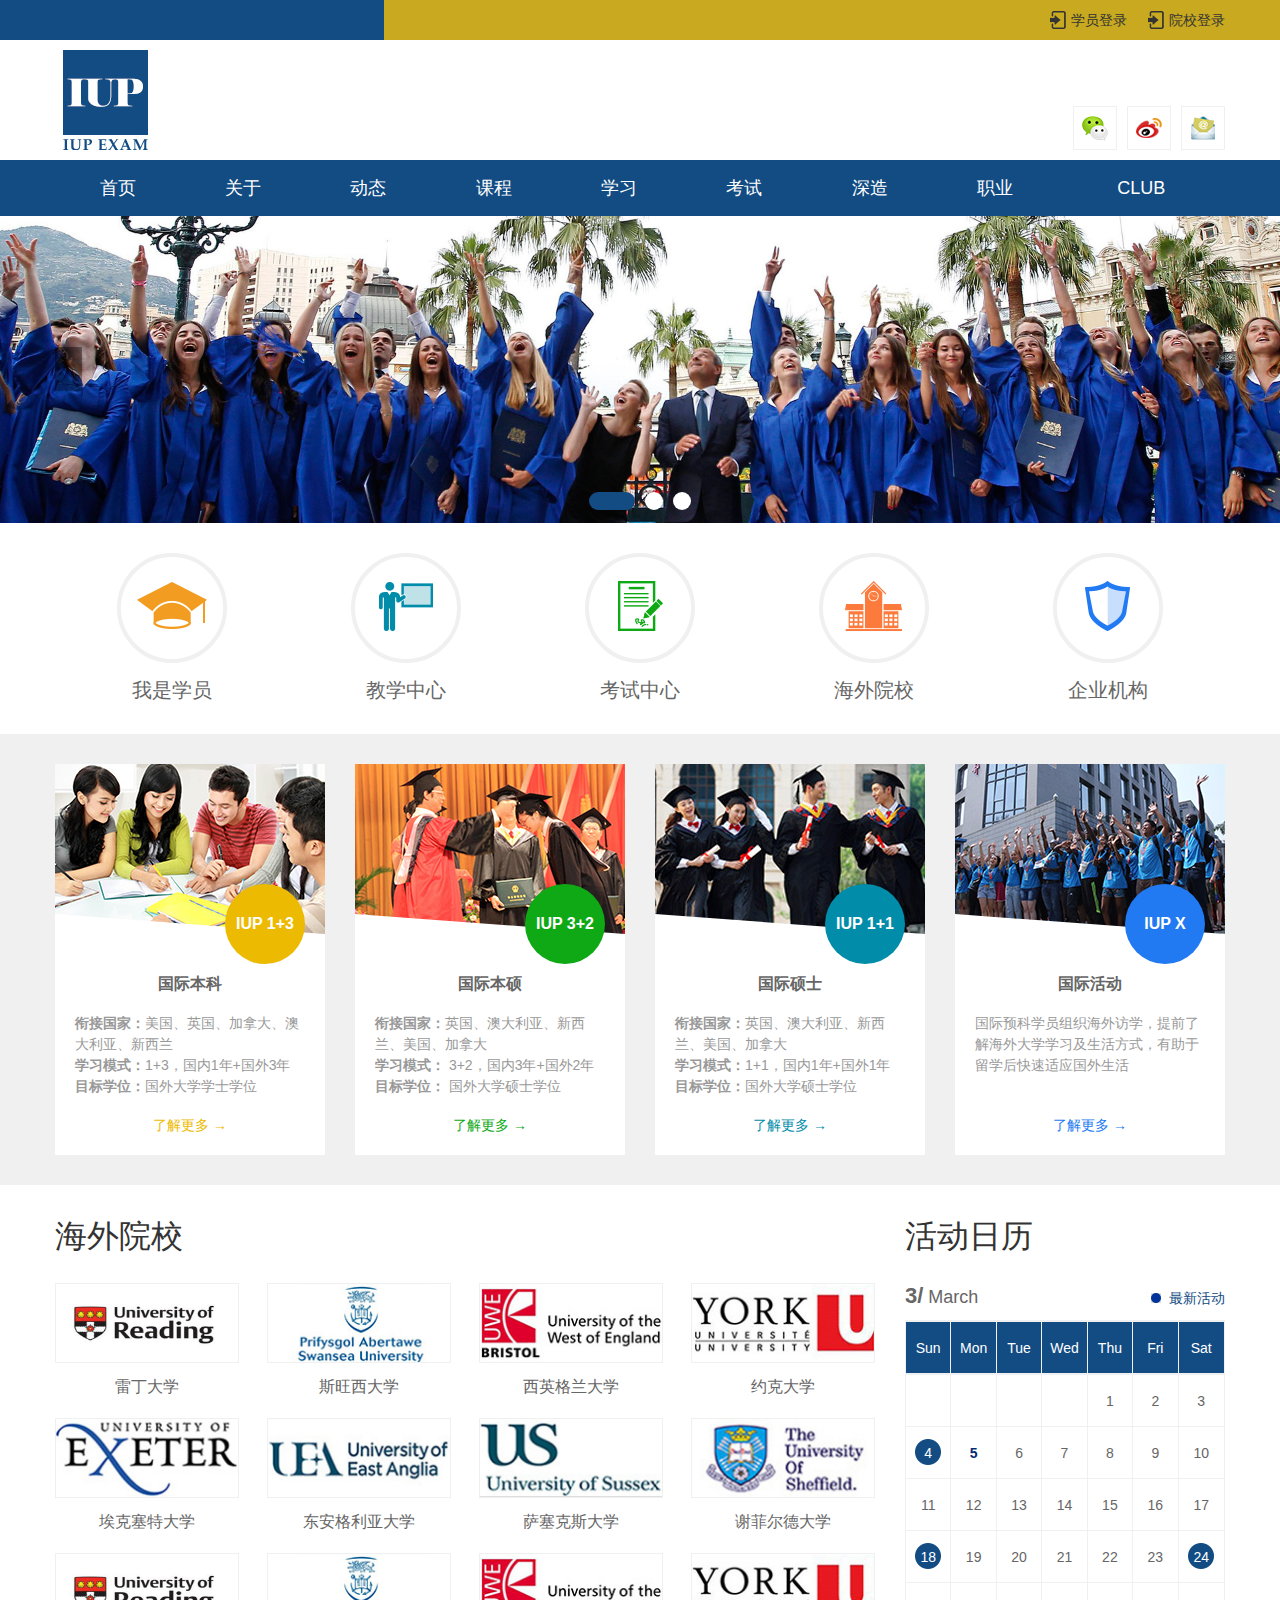
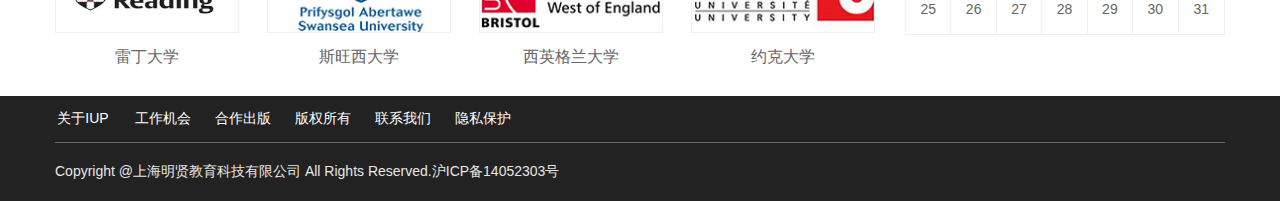
<file: index.html>
<!DOCTYPE html>
<html>
<head lang="en">
    <meta charset="UTF-8">
    <title>iup</title>
    <script src="js/jquery-1.9.0.min.js"></script>
    <link href="css/swiper-3.4.1.min.css" rel="stylesheet">
    <link href="css/style.css" rel="stylesheet">
</head>
<body>
<!--signUp-->
<section class="opc-bg signUp-box">
    <div class="login">
        <div class="tag-drag"></div>
        <div class="l-head">
            <div class="close"></div>
            <h2 class="left"><img src="images/logo.jpg"></h2>
            <div class="right">
                <div class="username-login">
                    · 学员登录
                </div>
            </div>
        </div>
        <form id="demo" autocomplete="off">
        <div class="informatin">
            <div class="inpBox first">
                <input class="control" type="text" placeholder="用户名/邮箱/手机" name="username">
            </div>
            <div class="prompot"></div>
            <div class="inpBox second">
                <input class="control" type="password" name="password" id="password" placeholder="密码">
            </div>
            <div class="prompot"></div>
            <div class="remeber">
                <input type="checkbox" checked>
                <label>下次自动登录</label>
            </div>
            <div class="btn overflowh">
                <input type="submit" value="登 录" class="left">
            </div>
            <div class="carry overflowh">
                <a href=""class="left">忘记密码？</a>
                <a href=""class="right">短信快捷登录</a>
            </div>
        </div>
        </form>

    </div>
</section>

<section class="opc-bg signIn-box">
    <div class="login">
        <div class="tag-drag"></div>
        <div class="l-head">
            <div class="close"></div>
            <h2 class="left"><img src="images/logo.jpg"></h2>
            <div class="right">
                <div class="username-login">
                    · 院校登录
                </div>
            </div>
        </div>
        <form id="" autocomplete="off">
            <div class="informatin">
                <div class="inpBox first">
                    <input class="control" type="text" placeholder="用户名/邮箱/手机" name="username">
                </div>
                <div class="prompot"></div>
                <div class="inpBox second">
                    <input class="control" type="password" name="password" placeholder="密码">
                </div>
                <div class="prompot"></div>
                <div class="remeber">
                    <input type="checkbox" checked>
                    <label>下次自动登录</label>
                </div>
                <div class="btn overflowh">
                    <input type="submit" value="登 录" class="left">
                </div>
                <div class="carry overflowh">
                    <a href=""class="left">忘记密码？</a>
                    <a href=""class="right">短信快捷登录</a>
                </div>
            </div>
        </form>

    </div>
</section>
<!--signIn-->
<!--<section class="opc-bg signIn-box">-->
    <!--<div class="login">-->
        <!--<div class="tag-drag"></div>-->
        <!--<div class="l-head">-->
            <!--<div class="close"></div>-->
            <!--<h2 class="left"><img src="images/logo.jpg"></h2>-->
            <!--<div class="right">-->
                <!--<div class="username-login">-->
                    <!--· 注册IUP学员-->
                <!--</div>-->
            <!--</div>-->
        <!--</div>-->
        <!--<form autocomplete="off">-->
            <!--<div class="informatin">-->
                <!--<div class="inpBox first">-->
                    <!--<input class="control" type="text" placeholder="请设置用户名" name="username">-->
                <!--</div>-->
                <!--<div class="prompot"></div>-->
                <!--<div class="inpBox second">-->
                    <!--<input class="control" type="text" placeholder="请设置8位数密码">-->
                <!--</div>-->
                <!--<div class="prompot"></div>-->
                <!--<div class="inpBox second">-->
                    <!--<input class="control" type="text" placeholder="请再次输入8位数密码">-->
                <!--</div>-->
                <!--<div class="prompot"></div>-->
                <!--<div class="inpBox fourth">-->
                    <!--<div class="verify overflowh">-->
                        <!--<input type="text" placeholder="请输入手机号码">-->
                        <!--<button class="getVerify" style="border: none">获取验证码</button>-->
                    <!--</div>-->
                <!--</div>-->
                <!--<div class="prompot"></div>-->
                <!--<div class="inpBox second">-->
                    <!--<input class="control" type="text" placeholder="请输入六位数验证码">-->
                <!--</div>-->
                <!--<div class="prompot"></div>-->
                <!--<div class="btn overflowh">-->
                    <!--<input type="submit" value="提交注册">-->
                <!--</div>-->
                <!--<div class="carry overflowh">-->
                    <!--<i>注册表示同意</i><a href="./privacy.html" target="_blank">-->
                    <!--《用户隐私政策及协议》</a>-->
                <!--</div>-->
            <!--</div>-->
        <!--</form>-->
    <!--</div>-->
<!--</section>-->
<!--header-->
<header>
    <div class="line overflowh">
        <div class="line-one">
            <div class="left"></div>
            <div class="right"></div>
        </div>
        <div class="line-two suit-contain">
            <div class="line-list">
                <a class="signUp">学员登录</a>
                <a class="signIn">院校登录</a>
            </div>
        </div>
    </div>
    <div class="suit-contain overflowh">
        <div class="logo left">
            <img src="images/logo.jpg">
        </div>
        <ul class="icon-wrapper right">
            <li>
                <a href="">
                    <img src="images/wx.png">
                </a>
            </li>
            <li>
                <a href="">
                    <img src="images/wb.png">
                </a>
            </li>
            <li>
                <a href="">
                    <img src="images/email.png">
                </a>
            </li>
        </ul>
    </div>
</header>

<!--nav-->
<nav>
    <ul class="nav-wrapper suit-contain">
        <li>
            <a href="index.html" target="_blank">首页</a>
        </li>
        <li>
            <a href="index.html" target="_blank">关于</a>
        </li>
        <li>
            <a href="new.html" target="_blank">动态</a>
        </li>
        <li>
            <a href="index.html" target="_blank">课程</a>
        </li>
        <li>
            <a href="index.html" target="_blank">学习</a>
        </li>
        <li>
            <a href="index.html" target="_blank">考试</a>
        </li>
        <li>
            <a href="index.html" target="_blank">深造</a>
        </li>
        <li>
            <a href="index.html" target="_blank">职业</a>
        </li>
        <li>
            <a href="index.html" target="_blank">CLUB</a>
        </li>
    </ul>
</nav>

<!--banner-->
<section class="banner">
    <div class="swiper-container">
        <div class="swiper-wrapper">
            <div class="swiper-slide">
                <img src="images/banner2.jpg">
            </div>
            <div class="swiper-slide">
                <img src="images/banner3.jpg">
            </div>
            <div class="swiper-slide">
                <img src="images/banner5.jpg">
            </div>
        </div>
        <div class="swiper-pagination"></div>
        <div class="swiper-button-prev"></div>
        <div class="swiper-button-next"></div>
    </div>
</section>

<!--one line-->
<section class="click-menu suit-contain">
    <ul>
        <li>
            <a href="">
                <div class="menu-list">
                    <img src="images/list1.png">
                </div>
                <span>我是学员</span>
            </a>
        </li>
        <li>
            <a href="">
                <div class="menu-list">
                    <img src="images/list2.png">
                </div>
                <span>教学中心</span>
            </a>
        </li>
        <li>
            <a href="">
                <div class="menu-list">
                    <img src="images/list3.png">
                </div>
                <span>考试中心</span>
            </a>
        </li>
        <li>
            <a href="">
                <div class="menu-list">
                    <img src="images/list4.png">
                </div>
                <span>海外院校</span>
            </a>
        </li>
        <li>
            <a href="">
                <div class="menu-list">
                    <img src="images/list5.png">
                </div>
                <span>企业机构</span>
            </a>
        </li>
    </ul>
</section>

<!--two line-->
<section class="two-line bgclor">
    <ul class="suit-contain">
        <li class="two-l-list">
            <div class="l-list-t">
                <div class="img-box">
                    <img src="images/jd7.jpg">
                </div>
                <div class="t-title">
                    <div class="t-t-main">IUP 1+3</div>
                </div>
            </div>
            <div class="l-list-text">
                <h3>国际本科</h3>
                <p> <strong>衔接国家：</strong>美国、英国、加拿大、澳大利亚、新西兰 <br>
                    <strong>学习模式：</strong>1+3，国内1年+国外3年 <br>
                    <strong>目标学位：</strong>国外大学学士学位
                </p>
                <a href="">了解更多 →</a>
            </div>
        </li>
        <li class="two-l-list">
            <div class="l-list-t">
                <div class="img-box">
                    <img src="images/jd5.jpg">
                </div>
                <div class="t-title">
                    <div class="t-t-main">IUP 3+2</div>
                </div>
            </div>
            <div class="l-list-text">
                <h3>国际本硕</h3>
                <p> <strong>衔接国家：</strong>英国、澳大利亚、新西兰、美国、加拿大 <br>
                    <strong>学习模式：</strong> 3+2，国内3年+国外2年 <br>
                    <strong>目标学位：</strong> 国外大学硕士学位
                </p>
                <a href="">了解更多 →</a>
            </div>
        </li>
        <li class="two-l-list">
            <div class="l-list-t">
                <div class="img-box">
                    <img src="images/jd1.jpg">
                </div>
                <div class="t-title">
                    <div class="t-t-main">IUP 1+1</div>
                </div>
            </div>
            <div class="l-list-text">
                <h3>国际硕士</h3>
                <p>
                    <strong>衔接国家：</strong>英国、澳大利亚、新西兰、美国、加拿大 <br>
                    <strong>学习模式：</strong>1+1，国内1年+国外1年 <br>
                    <strong>目标学位：</strong>国外大学硕士学位
                </p>
                <a href="">了解更多 →</a>
            </div>
        </li>
        <li class="two-l-list">
            <div class="l-list-t">
                <div class="img-box">
                    <img src="images/jd8.jpg">
                </div>
                <div class="t-title">
                    <div class="t-t-main">IUP X</div>
                </div>
            </div>
            <div class="l-list-text">
                <h3>国际活动</h3>
                <p>国际预科学员组织海外访学，提前了解海外大学学习及生活方式，有助于留学后快速适应国外生活 <br><br>
                </p>
                <a href="">了解更多 →</a>
            </div>
        </li>
    </ul>
</section>

<!--three line-->
<section class="three-line">
    <div class="suit-contain overflowh">
        <div class="college-part left">
            <h1 class="title">海外院校
            </h1>
            <ul class="coll-list">
                <li>
                    <a href="">
                        <img src="images/college1.jpg">
                        <span>雷丁大学</span>
                    </a>
                </li>
                <li>
                    <a href="">
                        <img src="images/college2.jpg">
                        <span>斯旺西大学</span>
                    </a>
                </li>
                <li>
                    <a href="">
                        <img src="images/college3.jpg">
                        <span>西英格兰大学</span>
                    </a>
                </li>
                <li>
                    <a href="">
                        <img src="images/college4.jpg">
                        <span>约克大学</span>
                    </a>
                </li>
                <li>
                    <a href="">
                        <img src="images/college5.jpg">
                        <span>埃克塞特大学</span>
                    </a>
                </li>
                <li>
                    <a href="">
                        <img src="images/college6.jpg">
                        <span>东安格利亚大学</span>
                    </a>
                </li>
                <li>
                    <a href="">
                        <img src="images/college7.jpg">
                        <span>萨塞克斯大学</span>
                    </a>
                </li>
                <li>
                    <a href="">
                        <img src="images/college8.jpg">
                        <span>谢菲尔德大学</span>
                    </a>
                </li>
                <li>
                    <a href="">
                        <img src="images/college1.jpg">
                        <span>雷丁大学</span>
                    </a>
                </li>
                <li>
                    <a href="">
                        <img src="images/college2.jpg">
                        <span>斯旺西大学</span>
                    </a>
                </li>
                <li>
                    <a href="">
                        <img src="images/college3.jpg">
                        <span>西英格兰大学</span>
                    </a>
                </li>
                <li>
                    <a href="">
                        <img src="images/college4.jpg">
                        <span>约克大学</span>
                    </a>
                </li>
            </ul>
        </div>
        <div class="act-date right">
            <h1 class="title">活动日历</h1>
            <div class="act-int overflowh">
                <div class="left month">
                    <strong>3/</strong>
                    March
                </div>
                <div class="right act-text">
                    最新活动
                </div>
            </div>
            <div class="data-list">
                <ul class="data-wk">
                    <li>Sun</li>
                    <li>Mon</li>
                    <li>Tue</li>
                    <li>Wed</li>
                    <li>Thu</li>
                    <li>Fri</li>
                    <li>Sat</li>
                </ul>
                <ul class="data-day">
                    <li></li>
                    <li></li>
                    <li></li>
                    <li></li>
                    <li>1</li>
                    <li>2</li>
                    <li>3</li>
                    <li class="current">4</li>
                    <li style="color: #062b75;font-weight: 600">5</li>
                    <li>6</li>
                    <li>7</li>
                    <li>8</li>
                    <li>9</li>
                    <li>10</li>
                    <li>11</li>
                    <li>12</li>
                    <li>13</li>
                    <li>14</li>
                    <li>15</li>
                    <li>16</li>
                    <li>17</li>
                    <li class="current">18</li>
                    <li>19</li>
                    <li>20</li>
                    <li>21</li>
                    <li>22</li>
                    <li>23</li>
                    <li class="current">24</li>
                    <li>25</li>
                    <li>26</li>
                    <li>27</li>
                    <li>28</li>
                    <li>29</li>
                    <li>30</li>
                    <li>31</li>
                </ul>
            </div>
        </div>
    </div>
</section>

<footer>
    <div class="suit-contain">
        <ul>
            <li>
                <a href="">关于IUP</a>
            </li>
            <li>
                <a href="">工作机会</a>
            </li>
            <li>
                <a href="">合作出版</a>
            </li>
            <li>
                <a href="">版权所有</a>
            </li>
            <li>
                <a href="">联系我们</a>
            </li>
            <li>
                <a href="">隐私保护</a>
            </li>
        </ul>
        <p>Copyright @上海明贤教育科技有限公司 All Rights Reserved.沪ICP备14052303号</p>
    </div>
</footer>
<script src="js/swiper-3.4.1.jquery.min.js"></script>
<script src="js/controller.js"></script>
<script src="js/initSwiper.js"></script>
<script src="js/calendar.js"></script>
<script src="js/drag.js"></script>
<script src="js/validate-1.14.0.min.js"></script>
<script src="js/demo.js"></script>
<script src="js/login.js"></script>
<script src="js/popups.js"></script>
<script>
var login = document.querySelectorAll('.login');
for(var i=0;i<login.length;i++){
    let loginTag = login[i].children[0];
    drag(loginTag)
}
</script>
</body>
</html>
</file>
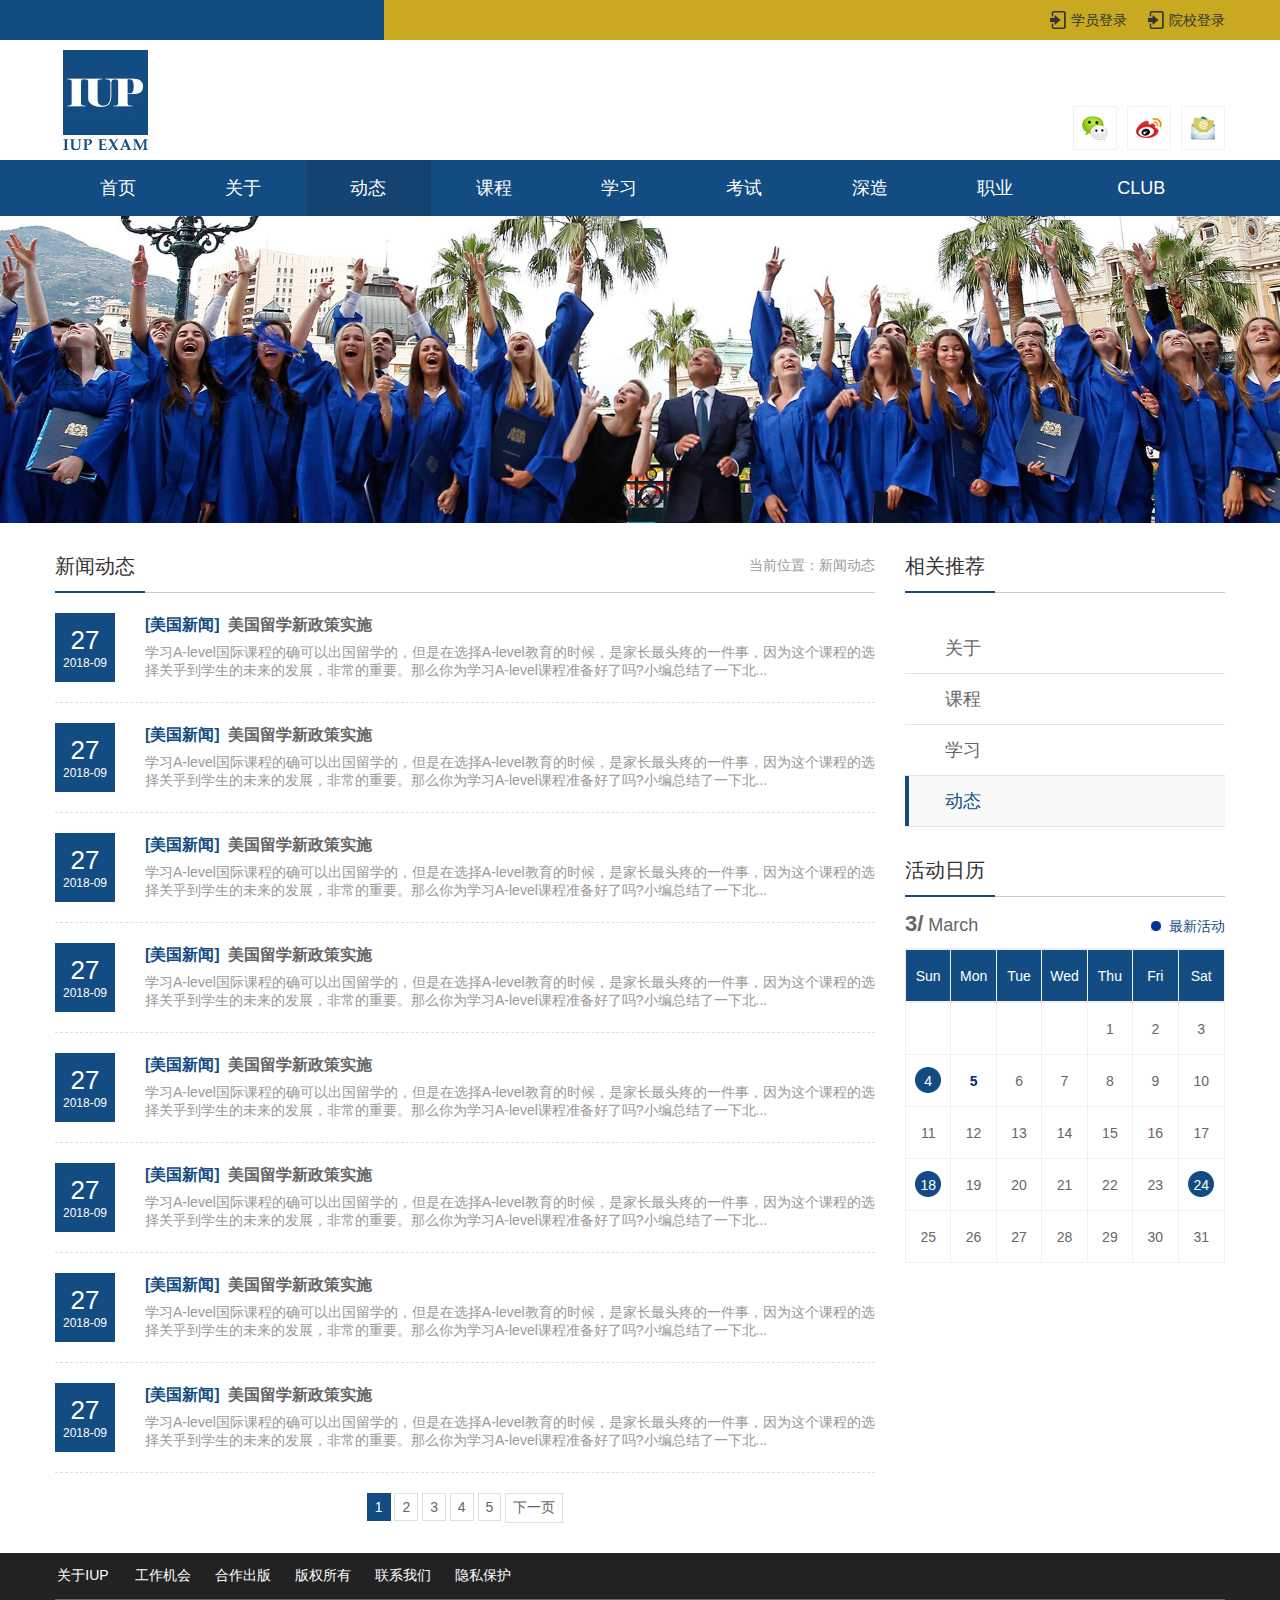
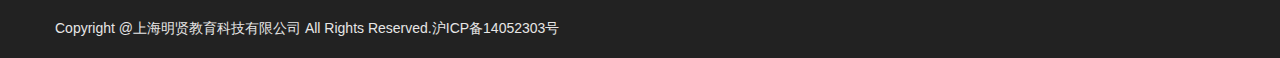
<file: new.html>
<!DOCTYPE html>
<html lang="zh-hans">
<head>
    <meta charset="UTF-8">
    <title>动态</title>
    <script src="js/jquery-1.9.0.min.js"></script>
    <link href="css/swiper-3.4.1.min.css" rel="stylesheet">
    <link href="css/style.css" rel="stylesheet">
</head>
<body>
<!--signUp-->
<section class="opc-bg signUp-box">
    <div class="login">
        <div class="tag-drag"></div>
        <div class="l-head">
            <div class="close"></div>
            <h2 class="left"><img src="images/logo.jpg"></h2>
            <div class="right">
                <div class="username-login">
                    · 学员登录
                </div>
            </div>
        </div>
        <form id="demo" autocomplete="off">
            <div class="informatin">
                <div class="inpBox first">
                    <input class="control" type="text" placeholder="用户名/邮箱/手机" name="username">
                </div>
                <div class="prompot"></div>
                <div class="inpBox second">
                    <input class="control" type="password" name="password" id="password" placeholder="密码">
                </div>
                <div class="prompot"></div>
                <div class="remeber">
                    <input type="checkbox" checked>
                    <label>下次自动登录</label>
                </div>
                <div class="btn overflowh">
                    <input type="submit" value="登 录" class="left">
                </div>
                <div class="carry overflowh">
                    <a href=""class="left">忘记密码？</a>
                    <a href=""class="right">短信快捷登录</a>
                </div>
            </div>
        </form>

    </div>
</section>

<section class="opc-bg signIn-box">
    <div class="login">
        <div class="tag-drag"></div>
        <div class="l-head">
            <div class="close"></div>
            <h2 class="left"><img src="images/logo.jpg"></h2>
            <div class="right">
                <div class="username-login">
                    · 院校登录
                </div>
            </div>
        </div>
        <form id="" autocomplete="off">
            <div class="informatin">
                <div class="inpBox first">
                    <input class="control" type="text" placeholder="用户名/邮箱/手机" name="username">
                </div>
                <div class="prompot"></div>
                <div class="inpBox second">
                    <input class="control" type="password" name="password" placeholder="密码">
                </div>
                <div class="prompot"></div>
                <div class="remeber">
                    <input type="checkbox" checked>
                    <label>下次自动登录</label>
                </div>
                <div class="btn overflowh">
                    <input type="submit" value="登 录" class="left">
                </div>
                <div class="carry overflowh">
                    <a href=""class="left">忘记密码？</a>
                    <a href=""class="right">短信快捷登录</a>
                </div>
            </div>
        </form>

    </div>
</section>
<!--signIn-->
<!--<section class="opc-bg signIn-box">-->
<!--<div class="login">-->
<!--<div class="tag-drag"></div>-->
<!--<div class="l-head">-->
<!--<div class="close"></div>-->
<!--<h2 class="left"><img src="images/logo.jpg"></h2>-->
<!--<div class="right">-->
<!--<div class="username-login">-->
<!--· 注册IUP学员-->
<!--</div>-->
<!--</div>-->
<!--</div>-->
<!--<form autocomplete="off">-->
<!--<div class="informatin">-->
<!--<div class="inpBox first">-->
<!--<input class="control" type="text" placeholder="请设置用户名" name="username">-->
<!--</div>-->
<!--<div class="prompot"></div>-->
<!--<div class="inpBox second">-->
<!--<input class="control" type="text" placeholder="请设置8位数密码">-->
<!--</div>-->
<!--<div class="prompot"></div>-->
<!--<div class="inpBox second">-->
<!--<input class="control" type="text" placeholder="请再次输入8位数密码">-->
<!--</div>-->
<!--<div class="prompot"></div>-->
<!--<div class="inpBox fourth">-->
<!--<div class="verify overflowh">-->
<!--<input type="text" placeholder="请输入手机号码">-->
<!--<button class="getVerify" style="border: none">获取验证码</button>-->
<!--</div>-->
<!--</div>-->
<!--<div class="prompot"></div>-->
<!--<div class="inpBox second">-->
<!--<input class="control" type="text" placeholder="请输入六位数验证码">-->
<!--</div>-->
<!--<div class="prompot"></div>-->
<!--<div class="btn overflowh">-->
<!--<input type="submit" value="提交注册">-->
<!--</div>-->
<!--<div class="carry overflowh">-->
<!--<i>注册表示同意</i><a href="./privacy.html" target="_blank">-->
<!--《用户隐私政策及协议》</a>-->
<!--</div>-->
<!--</div>-->
<!--</form>-->
<!--</div>-->
<!--</section>-->
<!--header-->
<header>
    <div class="line overflowh">
        <div class="line-one">
            <div class="left"></div>
            <div class="right"></div>
        </div>
        <div class="line-two suit-contain">
            <div class="line-list">
                <a class="signUp">学员登录</a>
                <a class="signIn">院校登录</a>
            </div>
        </div>
    </div>
    <div class="suit-contain overflowh">
        <div class="logo left">
            <img src="images/logo.jpg">
        </div>
        <ul class="icon-wrapper right">
            <li>
                <a href="">
                    <img src="images/wx.png">
                </a>
            </li>
            <li>
                <a href="">
                    <img src="images/wb.png">
                </a>
            </li>
            <li>
                <a href="">
                    <img src="images/email.png">
                </a>
            </li>
        </ul>
    </div>
</header>

<!--nav-->
<nav>
    <ul class="nav-wrapper suit-contain">
        <li>
            <a href="index.html" target="_blank">首页</a>
        </li>
        <li>
            <a href="index.html" target="_blank">关于</a>
        </li>
        <li class="active">
            <a href="new.html" target="_blank">动态</a>
        </li>
        <li>
            <a href="index.html" target="_blank">课程</a>
        </li>
        <li>
            <a href="index.html" target="_blank">学习</a>
        </li>
        <li>
            <a href="index.html" target="_blank">考试</a>
        </li>
        <li>
            <a href="index.html" target="_blank">深造</a>
        </li>
        <li>
            <a href="index.html" target="_blank">职业</a>
        </li>
        <li>
            <a href="index.html" target="_blank">CLUB</a>
        </li>
    </ul>
</nav>

<!--banner-->
<section class="banner">
    <div class="swiper-container">
        <div class="swiper-wrapper">
            <div class="swiper-slide">
                <img src="images/banner2.jpg">
            </div>
            <div class="swiper-slide">
                <img src="images/banner3.jpg">
            </div>
            <div class="swiper-slide">
                <img src="images/banner5.jpg">
            </div>
        </div>
        <div class="swiper-pagination"></div>
        <div class="swiper-button-prev"></div>
        <div class="swiper-button-next"></div>
    </div>
</section>

<section class="article-news-wrapper">
    <div class="suit-contain">
        <div class="news-l news">
            <div class="title">
                <h3>新闻动态</h3>
                <div class="current-index">
                    当前位置：新闻动态
                </div>
            </div>
            <ul>
                <li>
                    <div class="newsList-time">
                        <i>27</i>
                        <p>2018-09</p>
                    </div>
                    <div class="newList-text">
                        <a href="newlist.html" target="_blank">
                            <p class="news-title">
                                <span class="other">[美国新闻]</span>
                                美国留学新政策实施
                            </p>
                            <p class="main-bottom">
                                学习A-level国际课程的确可以出国留学的，但是在选择A-level教育的时候，是家长最头疼的一件事，因为这个课程的选择关乎到学生的未来的发展，非常的重要。那么你为学习A-level课程准备好了吗?小编总结了一下北...
                            </p>
                        </a>
                    </div>
                </li>
                <li>
                    <div class="newsList-time">
                        <i>27</i>
                        <p>2018-09</p>
                    </div>
                    <div class="newList-text">
                        <a href="">
                            <p class="news-title">
                                <span class="other">[美国新闻]</span>
                                美国留学新政策实施
                            </p>
                            <p class="main-bottom">
                                学习A-level国际课程的确可以出国留学的，但是在选择A-level教育的时候，是家长最头疼的一件事，因为这个课程的选择关乎到学生的未来的发展，非常的重要。那么你为学习A-level课程准备好了吗?小编总结了一下北...
                            </p>
                        </a>
                    </div>
                </li>
                <li>
                    <div class="newsList-time">
                        <i>27</i>
                        <p>2018-09</p>
                    </div>
                    <div class="newList-text">
                        <a href="">
                            <p class="news-title">
                                <span class="other">[美国新闻]</span>
                                美国留学新政策实施
                            </p>
                            <p class="main-bottom">
                                学习A-level国际课程的确可以出国留学的，但是在选择A-level教育的时候，是家长最头疼的一件事，因为这个课程的选择关乎到学生的未来的发展，非常的重要。那么你为学习A-level课程准备好了吗?小编总结了一下北...
                            </p>
                        </a>
                    </div>
                </li>
                <li>
                    <div class="newsList-time">
                        <i>27</i>
                        <p>2018-09</p>
                    </div>
                    <div class="newList-text">
                        <a href="">
                            <p class="news-title">
                                <span class="other">[美国新闻]</span>
                                美国留学新政策实施
                            </p>
                            <p class="main-bottom">
                                学习A-level国际课程的确可以出国留学的，但是在选择A-level教育的时候，是家长最头疼的一件事，因为这个课程的选择关乎到学生的未来的发展，非常的重要。那么你为学习A-level课程准备好了吗?小编总结了一下北...
                            </p>
                        </a>
                    </div>
                </li>
                <li>
                    <div class="newsList-time">
                        <i>27</i>
                        <p>2018-09</p>
                    </div>
                    <div class="newList-text">
                        <a href="">
                            <p class="news-title">
                                <span class="other">[美国新闻]</span>
                                美国留学新政策实施
                            </p>
                            <p class="main-bottom">
                                学习A-level国际课程的确可以出国留学的，但是在选择A-level教育的时候，是家长最头疼的一件事，因为这个课程的选择关乎到学生的未来的发展，非常的重要。那么你为学习A-level课程准备好了吗?小编总结了一下北...
                            </p>
                        </a>
                    </div>
                </li>
                <li>
                    <div class="newsList-time">
                        <i>27</i>
                        <p>2018-09</p>
                    </div>
                    <div class="newList-text">
                        <a href="">
                            <p class="news-title">
                                <span class="other">[美国新闻]</span>
                                美国留学新政策实施
                            </p>
                            <p class="main-bottom">
                                学习A-level国际课程的确可以出国留学的，但是在选择A-level教育的时候，是家长最头疼的一件事，因为这个课程的选择关乎到学生的未来的发展，非常的重要。那么你为学习A-level课程准备好了吗?小编总结了一下北...
                            </p>
                        </a>
                    </div>
                </li>
                <li>
                    <div class="newsList-time">
                        <i>27</i>
                        <p>2018-09</p>
                    </div>
                    <div class="newList-text">
                        <a href="">
                            <p class="news-title">
                                <span class="other">[美国新闻]</span>
                                美国留学新政策实施
                            </p>
                            <p class="main-bottom">
                                学习A-level国际课程的确可以出国留学的，但是在选择A-level教育的时候，是家长最头疼的一件事，因为这个课程的选择关乎到学生的未来的发展，非常的重要。那么你为学习A-level课程准备好了吗?小编总结了一下北...
                            </p>
                        </a>
                    </div>
                </li>
                <li>
                    <div class="newsList-time">
                        <i>27</i>
                        <p>2018-09</p>
                    </div>
                    <div class="newList-text">
                        <a href="">
                            <p class="news-title">
                                <span class="other">[美国新闻]</span>
                                美国留学新政策实施
                            </p>
                            <p class="main-bottom">
                                学习A-level国际课程的确可以出国留学的，但是在选择A-level教育的时候，是家长最头疼的一件事，因为这个课程的选择关乎到学生的未来的发展，非常的重要。那么你为学习A-level课程准备好了吗?小编总结了一下北...
                            </p>
                        </a>
                    </div>
                </li>
            </ul>
            <div class="page-menu">
                <span class="current">1</span>
                <a href="">2</a>
                <a href="">3</a>
                <a href="">4</a>
                <a href="">5</a>
                <a href="">下一页</a>
            </div>
        </div>
        <div class="news-r news">
            <div class="one">
                <div class="title">
                    <h3>相关推荐</h3>
                </div>
                <ul>
                    <li><a href="">关于</a></li>
                    <li><a href="">课程</a></li>
                    <li><a href="">学习</a></li>
                    <li class="current"><a href="">动态</a></li>
                </ul>
            </div>
            <div class="three-line broadside-calendar">
                <div class="act-date right">
                    <div class="title">
                        <h3>活动日历</h3>
                    </div>
                    <div class="act-int overflowh">
                        <div class="left month">
                            <strong>3/</strong>
                            March
                        </div>
                        <div class="right act-text">
                            最新活动
                        </div>
                    </div>
                    <div class="data-list">
                        <ul class="data-wk">
                            <li>Sun</li>
                            <li>Mon</li>
                            <li>Tue</li>
                            <li>Wed</li>
                            <li>Thu</li>
                            <li>Fri</li>
                            <li>Sat</li>
                        </ul>
                        <ul class="data-day">
                            <li></li>
                            <li></li>
                            <li></li>
                            <li></li>
                            <li>1</li>
                            <li>2</li>
                            <li>3</li>
                            <li class="current">4</li>
                            <li style="color: #062b75;font-weight: 600">5</li>
                            <li>6</li>
                            <li>7</li>
                            <li>8</li>
                            <li>9</li>
                            <li>10</li>
                            <li>11</li>
                            <li>12</li>
                            <li>13</li>
                            <li>14</li>
                            <li>15</li>
                            <li>16</li>
                            <li>17</li>
                            <li class="current">18</li>
                            <li>19</li>
                            <li>20</li>
                            <li>21</li>
                            <li>22</li>
                            <li>23</li>
                            <li class="current">24</li>
                            <li>25</li>
                            <li>26</li>
                            <li>27</li>
                            <li>28</li>
                            <li>29</li>
                            <li>30</li>
                            <li>31</li>
                        </ul>
                    </div>
                </div>
            </div>
        </div>
    </div>
</section>
<footer>
    <div class="suit-contain">
        <ul>
            <li>
                <a href="">关于IUP</a>
            </li>
            <li>
                <a href="">工作机会</a>
            </li>
            <li>
                <a href="">合作出版</a>
            </li>
            <li>
                <a href="">版权所有</a>
            </li>
            <li>
                <a href="">联系我们</a>
            </li>
            <li>
                <a href="">隐私保护</a>
            </li>
        </ul>
        <p>Copyright @上海明贤教育科技有限公司 All Rights Reserved.沪ICP备14052303号</p>
    </div>
</footer>
</body>
</html>
</file>
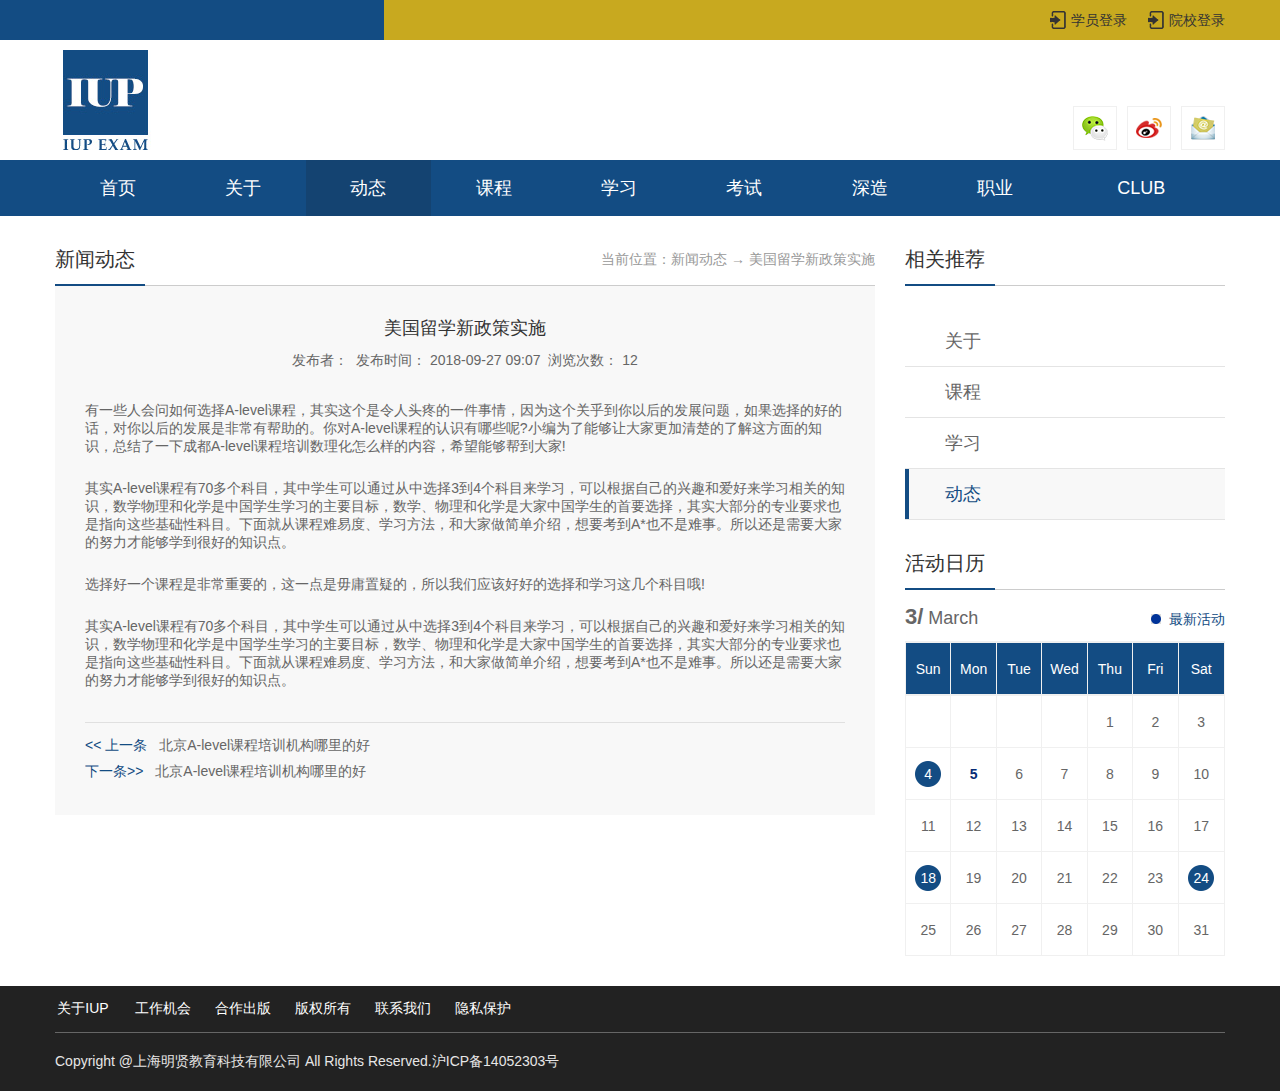
<file: newlist.html>
<!DOCTYPE html>
<html lang="zh-hans">
<head>
    <meta charset="UTF-8">
    <title>美国留学新政策实施</title>
    <script src="js/jquery-1.9.0.min.js"></script>
    <link href="css/swiper-3.4.1.min.css" rel="stylesheet">
    <link href="css/style.css" rel="stylesheet">
</head>
<body>
<!--signUp-->
<section class="opc-bg signUp-box">
    <div class="login">
        <div class="tag-drag"></div>
        <div class="l-head">
            <div class="close"></div>
            <h2 class="left"><img src="images/logo.jpg"></h2>
            <div class="right">
                <div class="username-login">
                    · 学员登录
                </div>
            </div>
        </div>
        <form id="demo" autocomplete="off">
            <div class="informatin">
                <div class="inpBox first">
                    <input class="control" type="text" placeholder="用户名/邮箱/手机" name="username">
                </div>
                <div class="prompot"></div>
                <div class="inpBox second">
                    <input class="control" type="password" name="password" id="password" placeholder="密码">
                </div>
                <div class="prompot"></div>
                <div class="remeber">
                    <input type="checkbox" checked>
                    <label>下次自动登录</label>
                </div>
                <div class="btn overflowh">
                    <input type="submit" value="登 录" class="left">
                </div>
                <div class="carry overflowh">
                    <a href=""class="left">忘记密码？</a>
                    <a href=""class="right">短信快捷登录</a>
                </div>
            </div>
        </form>

    </div>
</section>

<section class="opc-bg signIn-box">
    <div class="login">
        <div class="tag-drag"></div>
        <div class="l-head">
            <div class="close"></div>
            <h2 class="left"><img src="images/logo.jpg"></h2>
            <div class="right">
                <div class="username-login">
                    · 院校登录
                </div>
            </div>
        </div>
        <form id="" autocomplete="off">
            <div class="informatin">
                <div class="inpBox first">
                    <input class="control" type="text" placeholder="用户名/邮箱/手机" name="username">
                </div>
                <div class="prompot"></div>
                <div class="inpBox second">
                    <input class="control" type="password" name="password" placeholder="密码">
                </div>
                <div class="prompot"></div>
                <div class="remeber">
                    <input type="checkbox" checked>
                    <label>下次自动登录</label>
                </div>
                <div class="btn overflowh">
                    <input type="submit" value="登 录" class="left">
                </div>
                <div class="carry overflowh">
                    <a href=""class="left">忘记密码？</a>
                    <a href=""class="right">短信快捷登录</a>
                </div>
            </div>
        </form>

    </div>
</section>
<!--signIn-->
<!--<section class="opc-bg signIn-box">-->
<!--<div class="login">-->
<!--<div class="tag-drag"></div>-->
<!--<div class="l-head">-->
<!--<div class="close"></div>-->
<!--<h2 class="left"><img src="images/logo.jpg"></h2>-->
<!--<div class="right">-->
<!--<div class="username-login">-->
<!--· 注册IUP学员-->
<!--</div>-->
<!--</div>-->
<!--</div>-->
<!--<form autocomplete="off">-->
<!--<div class="informatin">-->
<!--<div class="inpBox first">-->
<!--<input class="control" type="text" placeholder="请设置用户名" name="username">-->
<!--</div>-->
<!--<div class="prompot"></div>-->
<!--<div class="inpBox second">-->
<!--<input class="control" type="text" placeholder="请设置8位数密码">-->
<!--</div>-->
<!--<div class="prompot"></div>-->
<!--<div class="inpBox second">-->
<!--<input class="control" type="text" placeholder="请再次输入8位数密码">-->
<!--</div>-->
<!--<div class="prompot"></div>-->
<!--<div class="inpBox fourth">-->
<!--<div class="verify overflowh">-->
<!--<input type="text" placeholder="请输入手机号码">-->
<!--<button class="getVerify" style="border: none">获取验证码</button>-->
<!--</div>-->
<!--</div>-->
<!--<div class="prompot"></div>-->
<!--<div class="inpBox second">-->
<!--<input class="control" type="text" placeholder="请输入六位数验证码">-->
<!--</div>-->
<!--<div class="prompot"></div>-->
<!--<div class="btn overflowh">-->
<!--<input type="submit" value="提交注册">-->
<!--</div>-->
<!--<div class="carry overflowh">-->
<!--<i>注册表示同意</i><a href="./privacy.html" target="_blank">-->
<!--《用户隐私政策及协议》</a>-->
<!--</div>-->
<!--</div>-->
<!--</form>-->
<!--</div>-->
<!--</section>-->
<!--header-->
<div class="top-wrapper">
    <header>
        <div class="line overflowh">
            <div class="line-one">
                <div class="left"></div>
                <div class="right"></div>
            </div>
            <div class="line-two suit-contain">
                <div class="line-list">
                    <a class="signUp">学员登录</a>
                    <a class="signIn">院校登录</a>
                </div>
            </div>
        </div>
        <div class="suit-contain overflowh">
            <div class="logo left">
                <img src="images/logo.jpg">
            </div>
            <ul class="icon-wrapper right">
                <li>
                    <a href="">
                        <img src="images/wx.png">
                    </a>
                </li>
                <li>
                    <a href="">
                        <img src="images/wb.png">
                    </a>
                </li>
                <li>
                    <a href="">
                        <img src="images/email.png">
                    </a>
                </li>
            </ul>
        </div>
    </header>

    <!--nav-->
    <nav>
        <ul class="nav-wrapper suit-contain">
            <li>
                <a href="index.html" target="_blank">首页</a>
            </li>
            <li>
                <a href="index.html" target="_blank">关于</a>
            </li>
            <li class="active">
                <a href="new.html" target="_blank">动态</a>
            </li>
            <li>
                <a href="index.html" target="_blank">课程</a>
            </li>
            <li>
                <a href="index.html" target="_blank">学习</a>
            </li>
            <li>
                <a href="index.html" target="_blank">考试</a>
            </li>
            <li>
                <a href="index.html" target="_blank">深造</a>
            </li>
            <li>
                <a href="index.html" target="_blank">职业</a>
            </li>
            <li>
                <a href="index.html" target="_blank">CLUB</a>
            </li>
        </ul>
    </nav>
</div>
<div class="nav-distance none">
    <img src="./images/logo_distance.jpg" alt="logo">
    <ul class="nav">
        <li><a href="">首页</a></li>
        <li><a href="">关于</a></li>
        <li><a href="">动态</a></li>
        <li><a href="">课程</a></li>
        <li><a href="">学习</a></li>
        <li><a href="">考试</a></li>
        <li><a href="">深造</a></li>
        <li><a href="">职业</a></li>
        <li><a href="">CLUB</a></li>
    </ul>
</div>
<section class="article-news-wrapper">
    <div class="suit-contain">
        <div class="news-l news">
            <div class="title">
                <h3>新闻动态</h3>
                <div class="current-index">
                    当前位置：<a href="new.html">新闻动态</a> → 美国留学新政策实施
                </div>
            </div>
            <div class="article-text">
                <h3 class="art-t-t">美国留学新政策实施</h3>
                <p class="art-intro">发布者：&nbsp;&nbsp;发布时间： 2018-09-27 09:07&nbsp;&nbsp;浏览次数： 12</p>
                <div class="art-t-main">
                    <p>有一些人会问如何选择A-level课程，其实这个是令人头疼的一件事情，因为这个关乎到你以后的发展问题，如果选择的好的话，对你以后的发展是非常有帮助的。你对A-level课程的认识有哪些呢?小编为了能够让大家更加清楚的了解这方面的知识，总结了一下成都A-level课程培训数理化怎么样的内容，希望能够帮到大家!</p>
                    <p>其实A-level课程有70多个科目，其中学生可以通过从中选择3到4个科目来学习，可以根据自己的兴趣和爱好来学习相关的知识，数学物理和化学是中国学生学习的主要目标，数学、物理和化学是大家中国学生的首要选择，其实大部分的专业要求也是指向这些基础性科目。下面就从课程难易度、学习方法，和大家做简单介绍，想要考到A*也不是难事。所以还是需要大家的努力才能够学到很好的知识点。</p>
                    <p>选择好一个课程是非常重要的，这一点是毋庸置疑的，所以我们应该好好的选择和学习这几个科目哦!</p>
                    <p>其实A-level课程有70多个科目，其中学生可以通过从中选择3到4个科目来学习，可以根据自己的兴趣和爱好来学习相关的知识，数学物理和化学是中国学生学习的主要目标，数学、物理和化学是大家中国学生的首要选择，其实大部分的专业要求也是指向这些基础性科目。下面就从课程难易度、学习方法，和大家做简单介绍，想要考到A*也不是难事。所以还是需要大家的努力才能够学到很好的知识点。</p>
                </div>
                <ul class="art-nav-list">
                    <li>
                        <span><< 上一条</span>
                        <a href="">北京A-level课程培训机构哪里的好</a>
                    </li>
                    <li>
                        <span>下一条>></span>
                        <a href="">北京A-level课程培训机构哪里的好</a>
                    </li>
                </ul>
            </div>
        </div>
        <div class="news-r news">
            <div class="one">
                <div class="title">
                    <h3>相关推荐</h3>
                </div>
                <ul>
                    <li><a href="">关于</a></li>
                    <li><a href="">课程</a></li>
                    <li><a href="">学习</a></li>
                    <li class="current"><a href="">动态</a></li>
                </ul>
            </div>
            <div class="three-line broadside-calendar">
                <div class="act-date right">
                    <div class="title">
                        <h3>活动日历</h3>
                    </div>
                    <div class="act-int overflowh">
                        <div class="left month">
                            <strong>3/</strong>
                            March
                        </div>
                        <div class="right act-text">
                            最新活动
                        </div>
                    </div>
                    <div class="data-list">
                        <ul class="data-wk">
                            <li>Sun</li>
                            <li>Mon</li>
                            <li>Tue</li>
                            <li>Wed</li>
                            <li>Thu</li>
                            <li>Fri</li>
                            <li>Sat</li>
                        </ul>
                        <ul class="data-day">
                            <li></li>
                            <li></li>
                            <li></li>
                            <li></li>
                            <li>1</li>
                            <li>2</li>
                            <li>3</li>
                            <li class="current">4</li>
                            <li style="color: #062b75;font-weight: 600">5</li>
                            <li>6</li>
                            <li>7</li>
                            <li>8</li>
                            <li>9</li>
                            <li>10</li>
                            <li>11</li>
                            <li>12</li>
                            <li>13</li>
                            <li>14</li>
                            <li>15</li>
                            <li>16</li>
                            <li>17</li>
                            <li class="current">18</li>
                            <li>19</li>
                            <li>20</li>
                            <li>21</li>
                            <li>22</li>
                            <li>23</li>
                            <li class="current">24</li>
                            <li>25</li>
                            <li>26</li>
                            <li>27</li>
                            <li>28</li>
                            <li>29</li>
                            <li>30</li>
                            <li>31</li>
                        </ul>
                    </div>
                </div>
            </div>
        </div>
    </div>
</section>
<footer>
    <div class="suit-contain">
        <ul>
            <li>
                <a href="">关于IUP</a>
            </li>
            <li>
                <a href="">工作机会</a>
            </li>
            <li>
                <a href="">合作出版</a>
            </li>
            <li>
                <a href="">版权所有</a>
            </li>
            <li>
                <a href="">联系我们</a>
            </li>
            <li>
                <a href="">隐私保护</a>
            </li>
        </ul>
        <p>Copyright @上海明贤教育科技有限公司 All Rights Reserved.沪ICP备14052303号</p>
    </div>
</footer>
<script src="js/swiper-3.4.1.jquery.min.js"></script>
<script src="js/controller.js"></script>
<script src="js/initSwiper.js"></script>
<script src="js/calendar.js"></script>
<script src="js/drag.js"></script>
<script src="js/validate-1.14.0.min.js"></script>
<script src="js/demo.js"></script>
<script src="js/login.js"></script>
<script src="js/popups.js"></script>
<script src="./js/scrollTop-init.js"></script>
</body>
</html>
</file>
<file: css/style.css>
@charset "UTF-8";
/*重置*/
* {
  font-family: "微软雅黑", Arial;
  color: #666;
  padding: 0;
  margin: 0;
  text-decoration: none;
  list-style: none;
  font-size: 14px; }

i {
  font-style: normal; }

.overflowh {
  overflow: hidden; }

.left {
  float: left; }

.right {
  float: right; }

img {
  display: block;
  max-width: 100%; }

.suit-contain {
  width: 1170px;
  margin: 0 auto; }

ul {
  overflow: hidden; }
  ul li {
    float: left; }

a {
  display: inline-block; }

.bgclor {
  background: #f0f0f0; }

/*header*/
header .line .line-one {
  position: relative; }
header .line .left, header .line .right {
  height: 40px; }
header .line .left {
  width: 30%;
  background: #134c83; }
header .line .right {
  width: 70%;
  background: #c8a91f; }
header .line .line-two {
  position: relative;
  height: 40px;
  padding: 0;
  z-index: 1000; }
  header .line .line-two .line-list {
    position: absolute;
    top: 0;
    right: 0;
    height: 40px;
    line-height: 40px; }
    header .line .line-two .line-list a {
      color: #333;
      padding-left: 22px;
      cursor: pointer; }
      header .line .line-two .line-list a:hover {
        text-decoration: underline; }
    header .line .line-two .line-list a {
      background: url("../images/dl.png") left center no-repeat; }
    header .line .line-two .line-list a:first-child {
      margin-right: 16px; }
header .suit-contain {
  padding: 10px 0; }
header .icon-wrapper {
  margin-top: 56px; }
  header .icon-wrapper li {
    box-sizing: border-box;
    -webkit-box-sizing: border-box;
    -moz-box-sizing: border-box;
    -o-box-sizing: border-box;
    padding: 8px;
    border: 1px solid #f0f0f0;
    -webkit-transition: all 0.3s linear;
    -moz-transition: all 0.3s linear;
    -ms-transition: all 0.3s linear;
    -o-transition: all 0.3s linear;
    transition: all 0.3s linear;
    margin-right: 10px; }
    header .icon-wrapper li:hover {
      background: #f0f0f0; }
    header .icon-wrapper li a {
      display: block; }
  header .icon-wrapper li:last-child {
    margin-right: 0; }

/*nav*/
nav {
  background: #134c83; }
  nav ul {
    display: table; }
    nav ul li {
      float: none;
      display: table-cell;
      text-align: center; }
      nav ul li a {
        color: #fff;
        font-size: 18px;
        width: 100%;
        padding: 16px 0; }
        nav ul li a:hover {
          background: #144371; }
      nav ul li.active a {
        background: #144371; }

/*banner*/
.swiper-button-prev {
  background-image: url(../images/zuo.png);
  left: 50%;
  margin-left: -585px; }

.swiper-button-next {
  background-image: url(../images/you.png);
  right: 50%;
  margin-right: -585px; }

.swiper-pagination-bullet {
  width: 18px;
  height: 18px;
  opacity: 1;
  background: #fff; }

.swiper-pagination-bullet-active {
  background: #134c83;
  width: 46px;
  border-radius: 10px; }

/*one line*/
.click-menu {
  padding: 30px 0; }
  .click-menu ul {
    display: table;
    width: 100%;
    overflow: auto; }
  .click-menu li {
    display: table-cell;
    text-align: center;
    width: 110px;
    float: none; }
    .click-menu li .menu-list {
      height: 110px;
      width: 110px;
      border: 4px solid #f0f0f0;
      border-radius: 50%;
      display: table-cell;
      box-sizing: border-box;
      -webkit-box-sizing: border-box;
      -moz-box-sizing: border-box;
      -o-box-sizing: border-box;
      vertical-align: middle;
      -webkit-transition: all 0.3s linear;
      -moz-transition: all 0.3s linear;
      -ms-transition: all 0.3s linear;
      -o-transition: all 0.3s linear;
      transition: all 0.3s linear; }
      .click-menu li .menu-list img {
        display: inline-block;
        text-align: center; }
    .click-menu li span {
      font-size: 20px;
      margin-top: 14px;
      display: inline-block; }
    .click-menu li:hover .menu-list {
      border-color: #134c83;
      transform: scale(1.1);
      -moz-transform: scale(1.1);
      -ms-transform: scale(1.1);
      -webkit-transform: scale(1.1);
      -o-transform: scale(1.1); }
    .click-menu li:hover span {
      color: #134c83; }

/*two line*/
.two-line {
  padding: 30px 0; }
  .two-line .two-l-list {
    width: 270px;
    margin-right: 30px;
    background: #fff;
    overflow: hidden; }
    .two-line .two-l-list .l-list-t {
      position: relative; }
      .two-line .two-l-list .l-list-t .img-box {
        height: 170px;
        overflow: hidden; }
      .two-line .two-l-list .l-list-t img {
        -webkit-transition: all 0.3s linear;
        -moz-transition: all 0.3s linear;
        -ms-transition: all 0.3s linear;
        -o-transition: all 0.3s linear;
        transition: all 0.3s linear;
        width: 270px; }
      .two-line .two-l-list .l-list-t:after {
        content: '';
        display: block;
        width: 0;
        height: 0;
        border: 0 solid transparent;
        border-bottom-color: #fff;
        border-width: 0 270px 20px 0px;
        position: absolute;
        right: 0;
        bottom: 0;
        -webkit-transition: all 0.3s linear;
        -moz-transition: all 0.3s linear;
        -ms-transition: all 0.3s linear;
        -o-transition: all 0.3s linear;
        transition: all 0.3s linear; }
      .two-line .two-l-list .l-list-t .t-title {
        -webkit-transition: all 0.3s linear;
        -moz-transition: all 0.3s linear;
        -ms-transition: all 0.3s linear;
        -o-transition: all 0.3s linear;
        transition: all 0.3s linear;
        position: absolute;
        bottom: -30px;
        right: 20px;
        width: 80px;
        height: 80px;
        background: #EDBA02;
        color: #fff;
        font-size: 16px;
        text-align: center;
        border-radius: 50%;
        line-height: 80px;
        z-index: 100;
        font-weight: 600; }
        .two-line .two-l-list .l-list-t .t-title .t-t-main {
          line-height: 1.5;
          height: 80px;
          font-size: 16px;
          vertical-align: middle;
          display: table-cell;
          width: 80px;
          color: #fff; }
    .two-line .two-l-list .l-list-text {
      box-sizing: border-box;
      -webkit-box-sizing: border-box;
      -moz-box-sizing: border-box;
      -o-box-sizing: border-box;
      padding: 40px 20px 20px;
      text-align: center; }
      .two-line .two-l-list .l-list-text h3 {
        font-size: 16px;
        padding-bottom: 18px; }
      .two-line .two-l-list .l-list-text p {
        color: #999;
        line-height: 1.5;
        text-align: left; }
        .two-line .two-l-list .l-list-text p strong {
          color: #999; }
      .two-line .two-l-list .l-list-text a {
        color: #EDBA02;
        padding-top: 20px; }
        .two-line .two-l-list .l-list-text a:hover {
          text-decoration: underline; }
  .two-line .two-l-list:nth-child(2) .l-list-t .t-title {
    background: #0ea915; }
  .two-line .two-l-list:nth-child(2) .l-list-text a {
    color: #0ea915; }
  .two-line .two-l-list:nth-child(3) .l-list-t .t-title {
    background: #018da9; }
  .two-line .two-l-list:nth-child(3) .l-list-text a {
    color: #018da9; }
  .two-line .two-l-list:last-child {
    margin-right: 0; }
    .two-line .two-l-list:last-child .l-list-t .t-title {
      background: #217af2; }
    .two-line .two-l-list:last-child .l-list-text a {
      color: #217af2; }

/*three line*/
.three-line {
  padding-bottom: 8px; }
  .three-line .title {
    font-size: 32px;
    color: #333;
    font-weight: normal;
    padding: 30px 0 24px; }
  .three-line .college-part {
    width: 820px;
    margin-right: 30px; }
    .three-line .college-part .coll-list li {
      width: 184px;
      text-align: center;
      margin-right: 28px;
      margin-bottom: 20px; }
      .three-line .college-part .coll-list li span {
        display: inline-block;
        font-size: 16px;
        margin-top: 14px; }
      .three-line .college-part .coll-list li img {
        border: 1px solid #f0f0f0;
        width: 184px;
        height: 80px;
        box-sizing: border-box;
        -webkit-box-sizing: border-box;
        -moz-box-sizing: border-box;
        -o-box-sizing: border-box; }
      .three-line .college-part .coll-list li:hover span {
        color: #134c83; }
    .three-line .college-part .coll-list li:nth-child(4n+4) {
      margin-right: 0; }
  .three-line .act-date {
    width: 320px; }
    .three-line .act-date .data-list {
      background: #fff; }
    .three-line .act-date .act-int {
      margin-bottom: 7px; }
    .three-line .act-date .month {
      font-size: 18px; }
      .three-line .act-date .month strong {
        font-size: 22px; }
    .three-line .act-date .act-text {
      color: #134c83;
      padding-left: 18px;
      background: url("../images/arrow-l.jpg") left center no-repeat;
      line-height: 30px; }
    .three-line .act-date ul {
      border: 1px solid #f0f0f0; }
      .three-line .act-date ul li {
        border-right: 1px solid #f0f0f0;
        position: relative;
        border-top: 1px solid #f0f0f0;
        width: 14.28571%;
        box-sizing: border-box;
        -webkit-box-sizing: border-box;
        -moz-box-sizing: border-box;
        -o-box-sizing: border-box;
        text-align: center;
        position: relative;
        height: 52px;
        line-height: 52px; }
        .three-line .act-date ul li .int {
          position: absolute;
          bottom: -52px;
          background: #fff;
          border: 1px solid #134c83;
          z-index: 100;
          width: 270px;
          height: 52px;
          line-height: 52px;
          text-align: left;
          padding-left: 10px; }
          .three-line .act-date ul li .int .text {
            color: #134c83;
            font-weight: 600; }
      .three-line .act-date ul li.current {
        background: url("../images/yuan.png") center no-repeat;
        color: #fff; }
        .three-line .act-date ul li.current:hover {
          background: none;
          background-color: #134c83;
          cursor: pointer; }
      .three-line .act-date ul li:nth-child(7n+7) {
        border-right: none; }
    .three-line .act-date .data-wk {
      background: #134c83;
      border-bottom: none; }
      .three-line .act-date .data-wk li {
        color: #fff; }

footer {
  background: #222; }
  footer ul {
    margin: 0 auto;
    padding: 14px 0; }
    footer ul li {
      width: 56px;
      text-align: center;
      margin-right: 24px; }
      footer ul li a {
        color: #fff; }
        footer ul li a:hover {
          color: #eee; }
    footer ul li:last-child {
      margin-right: 0; }
  footer p {
    text-align: left;
    padding: 20px 0;
    width: 100%;
    border-top: 1px solid #666;
    color: #e7e6e6; }

/*弹出层*/
.opc-bg {
  position: fixed;
  left: 0;
  top: 0;
  z-index: 1000;
  background: rgba(0, 0, 0, 0.6);
  width: 100%;
  height: 100%;
  display: none; }
  .opc-bg .login {
    background: #fff;
    position: absolute;
    z-index: 10000;
    border-radius: 8px;
    box-sizing: border-box;
    -webkit-box-sizing: border-box;
    -moz-box-sizing: border-box;
    -o-box-sizing: border-box;
    padding: 0px 0px 30px;
    width: 350px;
    height: 390px; }
    .opc-bg .login .tag-drag {
      position: relative;
      height: 34px;
      cursor: move; }
    .opc-bg .login .l-head {
      position: relative;
      height: 50px; }
      .opc-bg .login .l-head .close {
        position: absolute;
        right: -10px;
        top: -16px;
        font-size: 26px;
        cursor: pointer;
        height: 16px;
        width: 16px;
        background-image: url("../images/pass_login_icons.png");
        background-repeat: no-repeat;
        background-position: -56px -48px; }
        .opc-bg .login .l-head .close:hover {
          background-position: -72px -48px; }
      .opc-bg .login .l-head .left {
        font-size: 20px;
        font-weight: normal;
        color: #333; }
        .opc-bg .login .l-head .left img {
          height: 50px; }
      .opc-bg .login .l-head .left, .opc-bg .login .l-head .right {
        line-height: 50px; }
      .opc-bg .login .l-head .right {
        color: #969696;
        float: left;
        margin-left: 20px; }
        .opc-bg .login .l-head .right .username-login {
          font-size: 16px; }
        .opc-bg .login .l-head .right * {
          font-size: 14px; }
        .opc-bg .login .l-head .right .carry {
          color: #969696;
          padding-right: 8px; }
        .opc-bg .login .l-head .right .sus {
          color: #134c83;
          padding-left: 8px; }
    .opc-bg .login .l-head, .opc-bg .login .informatin {
      margin: 0 30px; }
    .opc-bg .login .informatin {
      margin-top: 30px; }
      .opc-bg .login .informatin span {
        color: red;
        padding-left: 20px;
        background: url(../images/z_sign.png) no-repeat -1px -101px; }
      .opc-bg .login .informatin .inpBox {
        position: relative;
        height: 42px; }
        .opc-bg .login .informatin .inpBox .custom {
          position: absolute;
          color: red;
          padding-left: 20px;
          background: url(../images/z_sign.png) no-repeat -1px -101px;
          font-size: 14px; }
      .opc-bg .login .informatin input[type='text'], .opc-bg .login .informatin input[type="password"] {
        width: 242px;
        height: 42px;
        line-height: 1.5;
        padding: 10px 8px;
        border: 1px solid #CFCFCF;
        vertical-align: middle;
        outline: 0;
        height: auto;
        padding-left: 38px;
        background-image: url("../images/z_sign.png");
        background-position: 5px 0;
        background-repeat: no-repeat;
        font-size: 14px; }
        .opc-bg .login .informatin input[type='text']:focus, .opc-bg .login .informatin input[type="password"]:focus {
          -webkit-box-shadow: 0 0 4px 1px rgba(32, 157, 230, 0.4);
          -moz-box-shadow: 0 0 4px 1px rgba(32, 157, 230, 0.4);
          box-shadow: 0 0 4px 1px rgba(32, 157, 230, 0.4);
          border-color: #A5D4ED; }
      .opc-bg .login .informatin .prompot {
        line-height: 26px;
        height: 26px; }
      .opc-bg .login .informatin .remeber {
        position: relative; }
        .opc-bg .login .informatin .remeber input {
          vertical-align: middle; }
        .opc-bg .login .informatin .remeber label {
          font-size: 14px;
          color: #999; }
      .opc-bg .login .informatin .second .control {
        background-position: 5px -50px; }
      .opc-bg .login .informatin .btn {
        width: 296px;
        margin: 14px 0; }
        .opc-bg .login .informatin .btn .bgBlueS {
          background: #134c83; }
        .opc-bg .login .informatin .btn input {
          width: 100%;
          background: #275abf;
          color: #fff;
          border: none;
          line-height: 40px;
          cursor: pointer;
          border-radius: 5px; }
          .opc-bg .login .informatin .btn input:hover {
            background: #134c83; }
        .opc-bg .login .informatin .btn .btn-right a {
          font-size: 14px;
          line-height: 40px; }
      .opc-bg .login .informatin .carry {
        width: 296px; }
        .opc-bg .login .informatin .carry a {
          font-size: 14px;
          color: #275abf; }
          .opc-bg .login .informatin .carry a:hover {
            color: #134c83; }
    .opc-bg .login .wx {
      padding: 30px 0 20px;
      width: 100%; }
      .opc-bg .login .wx a {
        display: block;
        height: 40px;
        padding-left: 179px;
        font-size: 18px;
        color: #666;
        text-align: left;
        line-height: 40px;
        border: 1px solid #28b328;
        background: #fff url(../images/z_wechat.png) no-repeat 142px center; }
        .opc-bg .login .wx a:hover {
          border-color: #1A751A; }

/*new.html*/
.article-news-wrapper {
  padding: 30px 0; }
  .article-news-wrapper .suit-contain {
    display: flex; }
    .article-news-wrapper .suit-contain .news-l {
      width: 70.08547%;
      margin-right: 2.5641%; }
      .article-news-wrapper .suit-contain .news-l ul li {
        display: flex;
        justify-content: center;
        align-items: center;
        width: 100%;
        padding: 20px 0;
        border-bottom: 1px dashed #e0e0e0; }
        .article-news-wrapper .suit-contain .news-l ul li .newsList-time {
          width: 60px;
          text-align: center;
          background: #134c83;
          padding: 12px 0; }
          .article-news-wrapper .suit-contain .news-l ul li .newsList-time * {
            color: #fff; }
          .article-news-wrapper .suit-contain .news-l ul li .newsList-time i {
            font-size: 26px; }
          .article-news-wrapper .suit-contain .news-l ul li .newsList-time p {
            font-size: 12px; }
        .article-news-wrapper .suit-contain .news-l ul li .newList-text {
          width: 730px;
          margin-left: auto; }
          .article-news-wrapper .suit-contain .news-l ul li .newList-text a:hover * {
            color: #134c83; }
          .article-news-wrapper .suit-contain .news-l ul li .newList-text .news-title {
            font-weight: bold;
            font-size: 16px;
            padding-bottom: 8px; }
            .article-news-wrapper .suit-contain .news-l ul li .newList-text .news-title .other {
              font-size: 16px;
              color: #134c83;
              padding-right: 4px; }
          .article-news-wrapper .suit-contain .news-l ul li .newList-text .main-bottom {
            color: #999; }
      .article-news-wrapper .suit-contain .news-l .page-menu {
        padding-top: 20px;
        text-align: center; }
        .article-news-wrapper .suit-contain .news-l .page-menu a, .article-news-wrapper .suit-contain .news-l .page-menu span {
          padding: 5px 7px;
          display: inline-block;
          border: #e0e0e0 1px solid; }
        .article-news-wrapper .suit-contain .news-l .page-menu span {
          border-color: #134c83;
          background: #134c83;
          color: #fff; }
        .article-news-wrapper .suit-contain .news-l .page-menu a:hover {
          background: #134c83;
          color: #fff; }
    .article-news-wrapper .suit-contain .news-r {
      width: 27.35043%; }
      .article-news-wrapper .suit-contain .news-r .one {
        margin-bottom: 30px; }
        .article-news-wrapper .suit-contain .news-r .one ul {
          padding-top: 30px; }
          .article-news-wrapper .suit-contain .news-r .one ul li {
            float: none;
            border-bottom: #e4e4e4 1px solid; }
            .article-news-wrapper .suit-contain .news-r .one ul li a {
              display: block;
              font-size: 18px;
              line-height: 50px;
              padding-left: 40px; }
            .article-news-wrapper .suit-contain .news-r .one ul li.current a, .article-news-wrapper .suit-contain .news-r .one ul li:hover a {
              padding-left: 36px;
              border-left: #134c83 4px solid;
              background: #f8f8f8;
              color: #134c83; }
      .article-news-wrapper .suit-contain .news-r .two {
        border: 1px solid #e4e4e4;
        padding: 20px 10px; }
        .article-news-wrapper .suit-contain .news-r .two ul {
          display: flex;
          padding-left: 30px; }
          .article-news-wrapper .suit-contain .news-r .two ul:last-child li {
            padding-bottom: 0; }
        .article-news-wrapper .suit-contain .news-r .two li {
          display: flex;
          justify-content: center;
          align-items: center;
          text-align: center;
          margin-right: 30px;
          padding: 14px 0; }
          .article-news-wrapper .suit-contain .news-r .two li .img-bor {
            border: 1px solid #e4e4e4;
            width: 60px;
            height: 60px;
            -webkit-border-radius: 50%;
            -moz-border-radius: 50%;
            border-radius: 50%;
            display: flex;
            justify-content: center;
            align-items: center;
            box-sizing: border-box;
            -webkit-box-sizing: border-box;
            -moz-box-sizing: border-box;
            -o-box-sizing: border-box; }
            .article-news-wrapper .suit-contain .news-r .two li .img-bor img {
              max-width: 50px; }
          .article-news-wrapper .suit-contain .news-r .two li span {
            display: inline-block;
            padding-top: 8px; }
          .article-news-wrapper .suit-contain .news-r .two li:nth-child(3n+3) {
            margin-right: 0; }
    .article-news-wrapper .suit-contain .news .title {
      display: flex;
      align-items: center;
      border-bottom: 1px solid #ccc;
      padding-bottom: 12px;
      position: relative; }
      .article-news-wrapper .suit-contain .news .title .current-index {
        margin-left: auto;
        color: #999; }
        .article-news-wrapper .suit-contain .news .title .current-index a {
          color: #999; }
          .article-news-wrapper .suit-contain .news .title .current-index a:hover {
            color: #134c83; }
      .article-news-wrapper .suit-contain .news .title::after {
        content: '';
        display: block;
        width: 90px;
        height: 2px;
        background: #134c83;
        position: absolute;
        bottom: -1px; }
    .article-news-wrapper .suit-contain .news h3 {
      font-size: 20px;
      font-weight: normal;
      color: #333; }

/*newlist.html*/
.article-news-wrapper .suit-contain .article-text {
  background: #f8f8f8;
  padding: 30px; }
  .article-news-wrapper .suit-contain .article-text .art-t-t {
    font-size: 18px;
    text-align: center; }
    .article-news-wrapper .suit-contain .article-text .art-t-t::after {
      display: none; }
  .article-news-wrapper .suit-contain .article-text .art-intro {
    text-align: center;
    margin-top: 12px; }
  .article-news-wrapper .suit-contain .article-text .art-t-main {
    padding: 20px 0; }
    .article-news-wrapper .suit-contain .article-text .art-t-main p {
      padding: 12px 0; }
  .article-news-wrapper .suit-contain .article-text .art-nav-list {
    border-top: 1px solid #e0e0e0;
    padding-top: 10px; }
    .article-news-wrapper .suit-contain .article-text .art-nav-list li {
      padding: 4px 0;
      justify-content: left;
      border-bottom: none; }
      .article-news-wrapper .suit-contain .article-text .art-nav-list li span {
        color: #134c83;
        margin-right: 12px; }
.article-news-wrapper .suit-contain .broadside-calendar .title {
  padding: 0 0 12px;
  font-size: 20px; }
.article-news-wrapper .suit-contain .broadside-calendar .act-date .act-int {
  margin-top: 14px; }

.none {
  display: none; }

.nav-distance {
  position: fixed;
  left: 0;
  top: 0;
  width: 100%; }

/*# sourceMappingURL=style.css.map */
</file>
